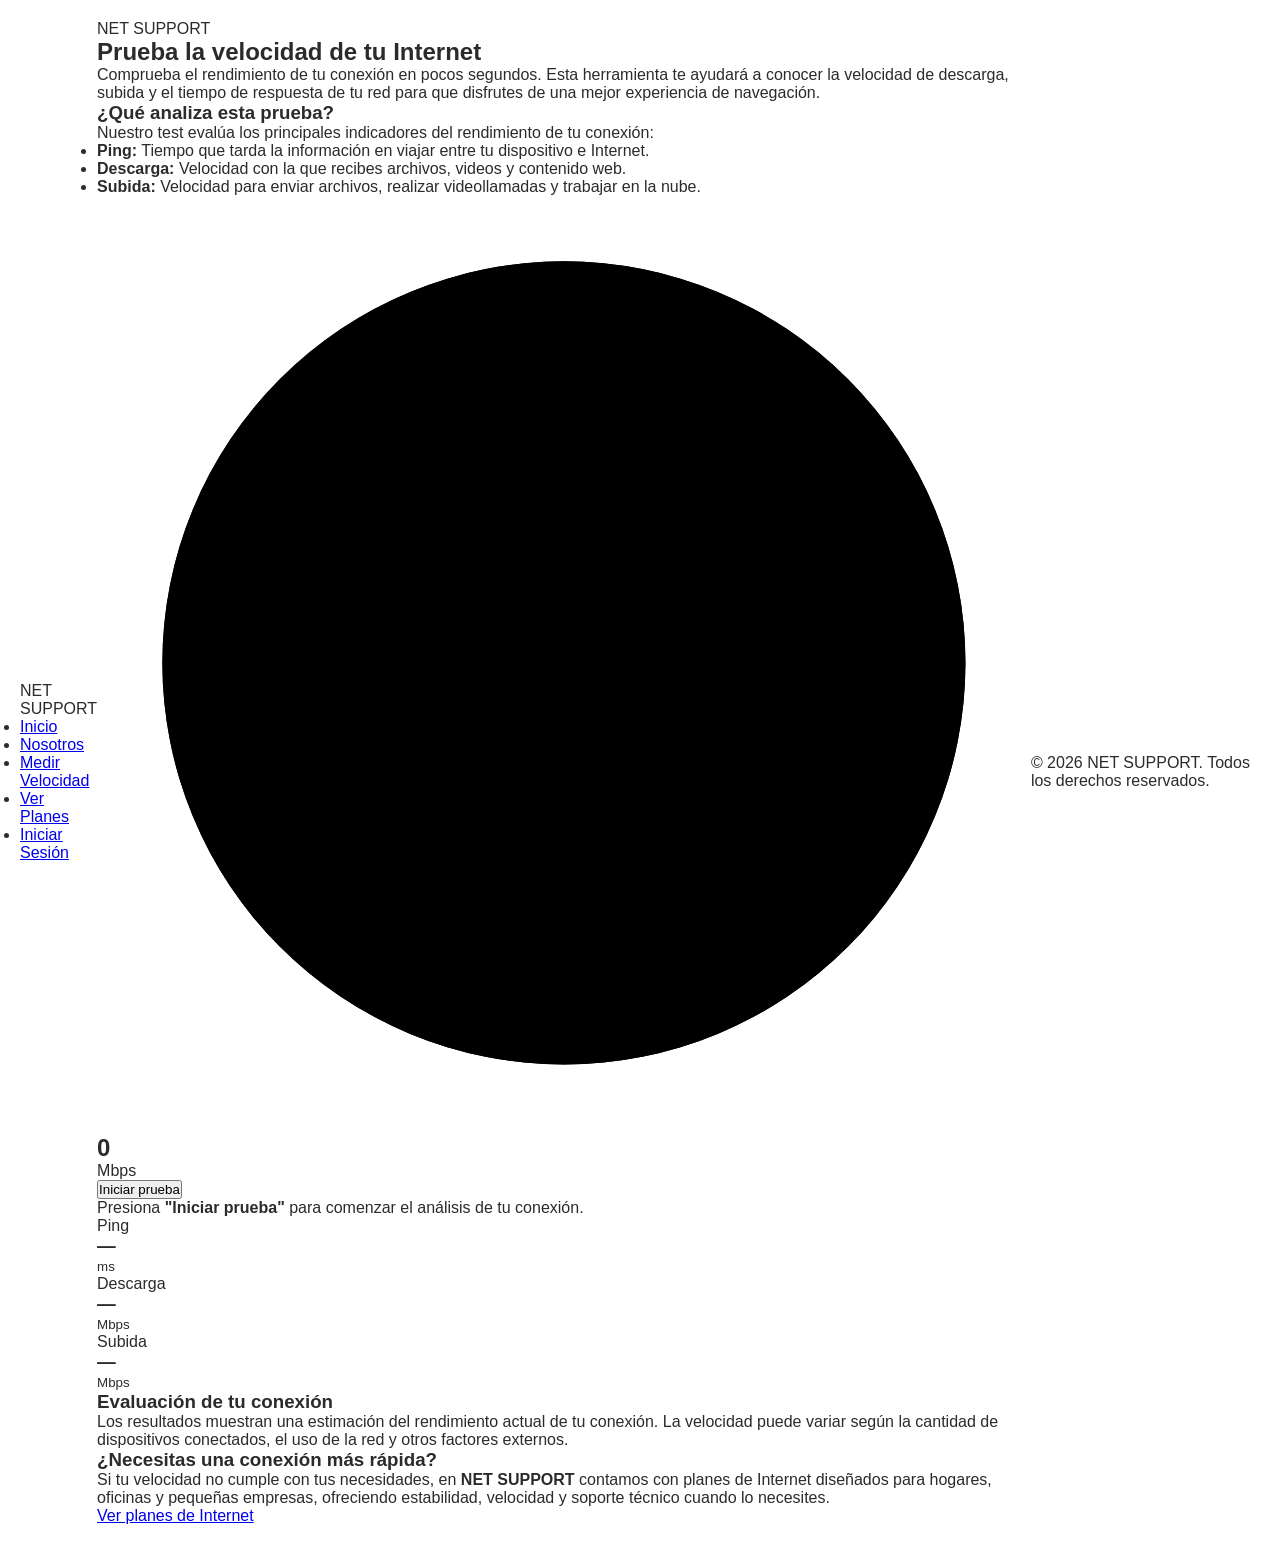
<file: velocidad.html>
<!DOCTYPE html>
<html lang="en">
<head>
    <meta charset="UTF-8">
    <meta name="viewport" content="width=device-width, initial-scale=1.0">
    <title>Velocidad</title>
     <link rel="stylesheet" href="style.css">

<link href="https://fonts.googleapis.com/css2?family=Poppins:wght@300;400;500;600;700&display=swap" rel="stylesheet">

<link rel="stylesheet"
href="https://cdnjs.cloudflare.com/ajax/libs/font-awesome/6.7.2/css/all.min.css">
     
</head>
<body>

    <header>
        <nav>
            <div class="logo">NET SUPPORT</div>

            
            <ul class="nav-links">
                <li><a href="index.html">Inicio</a></li>
                <li><a href="nosotros.html">Nosotros</a></li>
                <li><a href="velocidad.html">Medir Velocidad</a></li>
                <li><a href="planes.html">Ver Planes</a></li>
                 <li><a href="../login/login.html" class="btn-nav">Iniciar Sesión</a></li>
            </ul>
        </nav>
    </header>

<!--PRUEBA DE VELOCIDAD -->
<section id="speed-test">

    <div class="speed-container">

        <div class="speed-header">

            <span class="speed-tag">NET SUPPORT</span>

            <h2>Prueba la velocidad de tu Internet</h2>

            <p>
                Comprueba el rendimiento de tu conexión en pocos segundos. Esta herramienta
                te ayudará a conocer la velocidad de descarga, subida y el tiempo de respuesta
                de tu red para que disfrutes de una mejor experiencia de navegación.
            </p>

        </div>

        <div class="speed-info">

            <div class="info-card">

                <h3>¿Qué analiza esta prueba?</h3>

                <p>
                    Nuestro test evalúa los principales indicadores del rendimiento de tu conexión:
                </p>

                <ul>

                    <li>
                        <strong>Ping:</strong>
                        Tiempo que tarda la información en viajar entre tu dispositivo e Internet.
                    </li>

                    <li>
                        <strong>Descarga:</strong>
                        Velocidad con la que recibes archivos, videos y contenido web.
                    </li>

                    <li>
                        <strong>Subida:</strong>
                        Velocidad para enviar archivos, realizar videollamadas y trabajar en la nube.
                    </li>

                </ul>

            </div>

        </div>

        <!-- Indicador Circular -->

        <div class="speed-meter">

            <div class="speed-circle">

                <svg viewBox="0 0 200 200">

                    <circle
                        class="circle-bg"
                        cx="100"
                        cy="100"
                        r="86">
                    </circle>

                    <circle
                        id="speedRingFg"
                        class="circle-progress"
                        cx="100"
                        cy="100"
                        r="86">
                    </circle>

                </svg>

                <div class="speed-display">

                    <h1 id="speedBigNumber">0</h1>

                    <span id="speedBigUnit">
                        Mbps
                    </span>

                </div>

            </div>

        </div>

        <!-- Botón -->

        <div class="speed-action">

            <button
                id="startTestBtn"
                onclick="runSpeedTest()">

                Iniciar prueba

            </button>

        </div>

        <!-- Estado -->

        <div class="speed-status">

            <p id="speedStatus">
                Presiona <strong>"Iniciar prueba"</strong> para comenzar el análisis de tu conexión.
            </p>

        </div>

        <!-- Resultados -->

        <div class="speed-results">

            <div class="result-card">

                <span>Ping</span>

                <h3 id="resPing">—</h3>

                <small>ms</small>

            </div>

            <div class="result-card">

                <span>Descarga</span>

                <h3 id="resDown">—</h3>

                <small>Mbps</small>

            </div>

            <div class="result-card">

                <span>Subida</span>

                <h3 id="resUp">—</h3>

                <small>Mbps</small>

            </div>

        </div>

        <!-- Evaluación -->

        <div class="speed-advice">

            <h3>Evaluación de tu conexión</h3>

            <p id="speedAdvice">

                Los resultados muestran una estimación del rendimiento actual de tu conexión.
                La velocidad puede variar según la cantidad de dispositivos conectados,
                el uso de la red y otros factores externos.

            </p>

        </div>

        <!-- Recomendación -->

        <div class="speed-recommendation">

            <h3>¿Necesitas una conexión más rápida?</h3>

            <p>

                Si tu velocidad no cumple con tus necesidades, en
                <strong>NET SUPPORT</strong> contamos con planes de Internet diseñados
                para hogares, oficinas y pequeñas empresas, ofreciendo estabilidad,
                velocidad y soporte técnico cuando lo necesites.

            </p>

            <a href="planes.html" class="plans-button">

                Ver planes de Internet

            </a>

        </div>

    </div>

</section>

        <script src="velocidad.js"></script>


        <footer class="footer">

        <p>&copy; 2026 NET SUPPORT. Todos los derechos reservados.</p>
    </footer>
</body>
</html>
</file>
<file: style.css>
:root {
    --primary-purple: #003366;
    --primary-purple-hover: #003366;
    --bg-light: #f0f2f8;
    --card-bg: #ffffff;
    --text-dark: #2b2b2b;
    --text-muted: #7e7e7e;
    --border-color: #e5e7eb;
    
    --status-published: #2bc48a;
    --status-pending: #ffb703;
    --status-process: #003366;
    --status-danger: #e63946;
}

* {
    margin: 0;
    padding: 0;
    box-sizing: border-box;
    font-family: 'Segoe UI', system-ui, -apple-system, sans-serif;
}

body {
    background-color: var(--bg-light);
    color: var(--text-dark);
}

/* TOPBAR */
.topbar {
    height: 65px;
    background: var(--card-bg);
    display: flex;
    align-items: center;
    justify-content: space-between;
    padding: 0 2rem;
    box-shadow: 0 2px 10px rgba(0,0,0,0.03);
    position: sticky;
    top: 0;
    z-index: 100;
}

.brand {
    display: flex;
    align-items: center;
    gap: 10px;
    color: var(--primary-purple);
}

.brand-icon { font-size: 2rem; }
.brand h2 { font-size: 1.25rem; font-weight: 800; }

.search-box {
    display: flex;
    align-items: center;
    background: #f1f3f9;
    border-radius: 30px;
    padding: 4px 6px 4px 16px;
    width: 380px;
}

.search-box input {
    border: none;
    background: transparent;
    outline: none;
    width: 100%;
    font-size: 0.9rem;
}

.search-box button {
    background: var(--primary-purple);
    color: white;
    border: none;
    width: 34px;
    height: 34px;
    border-radius: 50%;
    cursor: pointer;
    display: flex;
    align-items: center;
    justify-content: center;
}

.user-menu { display: flex; align-items: center; gap: 1.2rem; }
.icon-btn { font-size: 1.4rem; color: var(--primary-purple); cursor: pointer; }

.avatar {
    width: 38px;
    height: 38px;
    background: #e2d9f3;
    color: var(--primary-purple);
    border-radius: 50%;
    display: flex;
    align-items: center;
    justify-content: center;
    font-size: 1.2rem;
}

/* LAYOUT & SIDEBAR */
.layout { display: flex; min-height: calc(100vh - 65px); }

.sidebar {
    width: 240px;
    background: var(--card-bg);
    padding: 1.5rem 0.8rem;
    border-right: 1px solid var(--border-color);
}

.sidebar ul { list-style: none; }

.sidebar li {
    display: flex;
    align-items: center;
    gap: 14px;
    padding: 0.85rem 1.2rem;
    color: var(--text-dark);
    font-weight: 600;
    font-size: 0.95rem;
    border-radius: 10px;
    cursor: pointer;
    margin-bottom: 0.4rem;
    transition: all 0.2s ease;
}

.sidebar li i { font-size: 1.25rem; }

.sidebar li:hover { background: #f4f0fd; color: var(--primary-purple); }

.sidebar li.active {
    background: var(--primary-purple);
    color: white;
    box-shadow: 0 4px 12px rgba(63, 33, 131, 0.3);
}

.sidebar li.logout { margin-top: 2rem; color: var(--status-danger); }
.sidebar li.logout:hover { background: #ffebee; }

/* CONTENIDO */
.contenido { flex: 1; padding: 2rem; }
.page-title { font-size: 1.5rem; font-weight: 700; margin-bottom: 1.5rem; }

/* TARJETAS */
.tarjetas {
    display: grid;
    grid-template-columns: repeat(auto-fit, minmax(210px, 1fr));
    gap: 1.5rem;
    margin-bottom: 2rem;
}

.card-purple {
    background: var(--primary-purple);
    color: white;
    padding: 1.5rem;
    border-radius: 16px;
    display: flex;
    align-items: center;
    justify-content: space-between;
    box-shadow: 0 8px 20px rgba(63, 33, 131, 0.2);
}

.card-info b { font-size: 2.2rem; font-weight: 700; display: block; }
.card-info p { font-size: 0.85rem; opacity: 0.85; }
.card-icon { font-size: 2.5rem; opacity: 0.9; }

.dashboard-grid {
    display: grid;
    grid-template-columns: 2.2fr 1fr;
    gap: 1.5rem;
}

.main-card {
    background: var(--card-bg);
    padding: 1.5rem;
    border-radius: 16px;
    box-shadow: 0 2px 12px rgba(0,0,0,0.03);
}

.card-header {
    display: flex;
    justify-content: space-between;
    align-items: center;
    margin-bottom: 1.2rem;
}

.card-header h2 { font-size: 1.2rem; color: var(--primary-purple); font-weight: 700; }

.btn-purple {
    background: var(--primary-purple);
    color: white;
    border: none;
    padding: 0.5rem 1rem;
    border-radius: 8px;
    font-weight: 600;
    font-size: 0.85rem;
    cursor: pointer;
}

.btn-action {
    padding: 0.4rem 0.8rem;
    border: none;
    border-radius: 6px;
    font-size: 0.75rem;
    font-weight: 600;
    cursor: pointer;
    margin-right: 5px;
}

.btn-proceso { background: var(--status-process); color: white; }
.btn-resuelto { background: var(--status-published); color: white; }

/* TABLAS Y BADGES */
.table-responsive { overflow-x: auto; }
table { width: 100%; border-collapse: collapse; }
th { text-align: left; padding: 0.8rem 1rem; color: var(--text-muted); font-size: 0.85rem; text-transform: uppercase; }
td { padding: 1rem; border-bottom: 1px solid var(--bg-light); font-size: 0.9rem; }

.status-badge {
    padding: 4px 12px;
    border-radius: 20px;
    font-size: 0.75rem;
    font-weight: 700;
    color: white;
    display: inline-block;
}

.status-resuelto { background: var(--status-published); }
.status-pendiente { background: var(--status-pending); }
.status-proceso { background: var(--status-process); }

/* LISTA USUARIOS */
.recent-users-list { list-style: none; }
.recent-users-list li {
    display: flex;
    align-items: center;
    gap: 12px;
    padding: 0.8rem 0;
    border-bottom: 1px solid var(--bg-light);
}

.user-avatar-small {
    width: 36px;
    height: 36px;
    border-radius: 50%;
    background: #f0ebf8;
    color: var(--primary-purple);
    display: flex;
    align-items: center;
    justify-content: center;
}

/* FORMULARIOS */
.form-group { margin-bottom: 1rem; }
.form-group label { display: block; margin-bottom: 0.4rem; font-weight: 600; font-size: 0.9rem; }
.form-control {
    width: 100%;
    padding: 0.75rem;
    border: 1px solid var(--border-color);
    border-radius: 8px;
    outline: none;
}

.oculto { display: none !important; }

/* style.css */

/* Reset básico */
* {
    margin: 0;
    padding: 0;
    box-sizing: border-box;
    font-family: -apple-system, BlinkMacSystemFont, "Segoe UI", Roboto, "Helvetica Neue", Arial, sans-serif;
}

body {
    min-height: 100vh;
    display: flex;
    align-items: center;
    justify-content: center;
    background-color: #ffffff;
    padding: 20px;
}

/* Contenedor tipo Tarjeta */
.card-container {
    width: 100%;
    max-width: 400px;
    background: #ffffff;
    border-radius: 12px;
    box-shadow: 0 10px 30px rgba(0, 0, 0, 0.08);
    padding: 36px 32px;
    border: 1px solid #f0f0f0;
}

.login-right-panel {
    width: 100%;
}

/* Encabezados */
.login-subtitle {
    display: block;
    font-size: 0.72rem;
    font-weight: 700;
    letter-spacing: 0.8px;
    color: #0d6efd;
    text-transform: uppercase;
    margin-bottom: 6px;
    text-align: center;
}

.login-title {
    font-size: 2rem;
    font-weight: 700;
    color: #1a1a1a;
    margin-bottom: 8px;
    text-align: center;
}

.login-description {
    font-size: 0.9rem;
    color: #6c757d;
    margin-bottom: 24px;
    text-align: center;
}

/* Formularios e Inputs */
.login-form {
    display: flex;
    flex-direction: column;
    gap: 16px;
}

.login-form-group {
    display: flex;
    flex-direction: column;
    gap: 6px;
}

.login-form-group label {
    font-size: 0.9rem;
    font-weight: 500;
    color: #212529;
}

.login-input-wrapper {
    position: relative;
    display: flex;
    align-items: center;
}

.login-input {
    width: 100%;
    padding: 10px 14px;
    font-size: 0.95rem;
    border: 1px solid #dee2e6;
    border-radius: 8px;
    outline: none;
    background-color: #ffffff;
    color: #212529;
    transition: border-color 0.2s ease, box-shadow 0.2s ease;
}

.login-input::placeholder {
    color: #a0aec0;
}

/* Efecto de foco idéntico a la imagen (Halo Azul) */
.login-input:focus {
    border-color: #80bdff;
    box-shadow: 0 0 0 4px rgba(13, 110, 253, 0.25);
}

/* Botón para Mostrar/Ocultar Contraseña */
.login-toggle-password {
    position: absolute;
    right: 12px;
    background: none;
    border: none;
    color: #0d6efd;
    font-size: 0.82rem;
    font-weight: 600;
    cursor: pointer;
}

.login-toggle-password:hover {
    text-decoration: underline;
}

/* Botón Principal (Login / Registro) */
.login-btn {
    width: 100%;
    padding: 12px;
    font-size: 0.95rem;
    font-weight: 600;
    color: #ffffff;
    background-color: #0d6efd;
    border: none;
    border-radius: 8px;
    cursor: pointer;
    margin-top: 8px;
    transition: background-color 0.2s ease, transform 0.1s ease;
}

.login-btn:hover {
    background-color: #0b5ed7;
}

.login-btn:active {
    transform: scale(0.99);
}

.login-btn:disabled {
    background-color: #9ec5fe;
    cursor: not-allowed;
}

/* Mensajes de respuesta */
#loginMessage, 
#registerMessage {
    font-size: 0.85rem;
    font-weight: 500;
    text-align: center;
    min-height: 20px;
    margin-top: 4px;
}

/* Enlace inferior de alternancia */
.login-switch {
    margin-top: 20px;
    font-size: 0.88rem;
    color: #6c757d;
    text-align: center;
}

.login-link-button {
    background: none;
    border: none;
    color: #0d6efd;
    font-weight: 600;
    cursor: pointer;
    font-size: 0.88rem;
    margin-left: 4px;
}

.login-link-button:hover {
    text-decoration: underline;
}

/* Ocultar sección inactiva */
.login-hidden {
    display: none !important;
}

.user-dropdown{
    position:relative;
}

.user-btn{

    display:flex;
    align-items:center;
    gap:10px;

    background:transparent;
    border:none;
    cursor:pointer;

    color:#444;
    font-size:15px;
}

.dropdown-menu{

    position:absolute;

    top:60px;

    right:0;

    width:220px;

    background:#fff;

    border-radius:10px;

    box-shadow:0 10px 25px rgba(0,0,0,.15);

    display:none;

    overflow:hidden;

    z-index:999;
}

.dropdown-menu.show{

    display:block;

}

.dropdown-menu a{

    display:flex;
    align-items:center;
    gap:12px;

    padding:14px 18px;

    color:#444;

    text-decoration:none;

    transition:.3s;
}

.dropdown-menu a:hover{

    background:#f5f5f5;

}

.dropdown-menu i{

    font-size:20px;

    color:#6c5ce7;
}

/* ===================================================
   UNIFICACIÓN DE DISEÑO: admin.html <-> panel.html
   (mismas clases visuales que .layout/.sidebar/.contenido
   /.tarjetas/.card-purple/.main-card ya usan)
=================================================== */

/* Sidebar de admin.html (menu-list / menu-item) */
.menu-list { list-style: none; }

.menu-item {
    display: flex;
    align-items: center;
    gap: 14px;
    padding: 0.85rem 1.2rem;
    color: var(--text-dark);
    font-weight: 600;
    font-size: 0.95rem;
    border-radius: 10px;
    cursor: pointer;
    margin-bottom: 0.4rem;
    transition: all 0.2s ease;
}

.menu-item i { font-size: 1.25rem; }

.menu-item:hover { background: #f4f0fd; color: var(--primary-purple); }

.menu-item.active {
    background: var(--primary-purple);
    color: white;
    box-shadow: 0 4px 12px rgba(0, 51, 102, 0.3);
}

.sidebar-footer { margin-top: 2rem; }

.btn-logout {
    width: 100%;
    display: flex;
    align-items: center;
    gap: 10px;
    padding: 0.85rem 1.2rem;
    background: none;
    border: none;
    color: var(--status-danger);
    font-weight: 600;
    font-size: 0.95rem;
    cursor: pointer;
    border-radius: 10px;
}

.btn-logout:hover { background: #ffebee; }

/* Topbar / perfil de usuario en admin.html */
.user-profile { display: flex; align-items: center; gap: 1.2rem; }

.selector-rol-container { display: flex; flex-direction: column; gap: 2px; }

.select-rol {
    padding: 6px 10px;
    border-radius: 8px;
    border: 1px solid var(--border-color);
    background: white;
    font-size: 0.85rem;
}

.user-info { display: flex; flex-direction: column; align-items: flex-end; }
.user-name { font-weight: 600; font-size: 0.9rem; }

.role-badge {
    font-size: 0.75rem;
    color: white;
    background: var(--primary-purple);
    padding: 2px 8px;
    border-radius: 10px;
}

/* Contenido principal (equivalente a .contenido) */
.contenido-principal { flex: 1; padding: 2rem; }

/* Secciones de admin.html (equivalente a .seccion) */
.seccion-admin {}

/* Tarjetas de estadísticas (equivalente a .tarjetas / .card-purple) */
.tarjetas-grid {
    display: grid;
    grid-template-columns: repeat(auto-fit, minmax(210px, 1fr));
    gap: 1.5rem;
    margin-bottom: 2rem;
}

.card-stat {
    background: var(--primary-purple);
    color: white;
    padding: 1.5rem;
    border-radius: 16px;
    display: flex;
    align-items: center;
    justify-content: space-between;
    box-shadow: 0 8px 20px rgba(0, 51, 102, 0.2);
}

.stat-info h3 { font-size: 2.2rem; font-weight: 700; }
.stat-info p { font-size: 0.85rem; opacity: 0.85; }
.stat-icon { font-size: 2.5rem; opacity: 0.9; }
.stat-icon.warning { color: var(--status-pending); opacity: 1; }

/* Tablas dentro de tarjetas (equivalente a .main-card + .table-responsive) */
.dashboard-tables { display: grid; gap: 1.5rem; margin-top: 0.5rem; }

.card-table {
    background: var(--card-bg);
    padding: 1.5rem;
    border-radius: 16px;
    box-shadow: 0 2px 12px rgba(0, 0, 0, 0.03);
}

.card-table h3 {
    font-size: 1.2rem;
    color: var(--primary-purple);
    font-weight: 700;
    margin-bottom: 1rem;
}

.data-table { width: 100%; border-collapse: collapse; }
.data-table th {
    text-align: left;
    padding: 0.8rem 1rem;
    color: var(--text-muted);
    font-size: 0.85rem;
    text-transform: uppercase;
}
.data-table td {
    padding: 1rem;
    border-bottom: 1px solid var(--bg-light);
    font-size: 0.9rem;
}

.text-center { text-align: center; }
.mt-20 { margin-top: 20px; }

/* Formularios de admin.html (equivalente a .form-group / .form-control) */
.card-form {
    background: var(--card-bg);
    padding: 1.5rem;
    border-radius: 16px;
    box-shadow: 0 2px 12px rgba(0, 0, 0, 0.03);
    margin-bottom: 1.5rem;
}

.card-form h3 {
    color: var(--primary-purple);
    font-weight: 700;
    margin-bottom: 1rem;
    font-size: 1.2rem;
}

.grid-form {
    display: grid;
    grid-template-columns: repeat(auto-fit, minmax(220px, 1fr));
    gap: 1rem;
    align-items: end;
}

.grid-form .form-group.full-width { grid-column: 1 / -1; }

.grid-form input,
.grid-form select {
    width: 100%;
    padding: 0.75rem;
    border: 1px solid var(--border-color);
    border-radius: 8px;
    outline: none;
    font-size: 0.9rem;
}

.btn-primary {
    padding: 0.75rem 1.2rem;
    background: var(--primary-purple);
    color: white;
    border: none;
    border-radius: 8px;
    font-weight: 600;
    cursor: pointer;
}

.btn-primary:hover { opacity: 0.9; }

.mensaje-alerta { margin-top: 0.8rem; font-size: 0.9rem; font-weight: 500; }

/* Catálogo de planes (equivalente al grid inline que usa panel.js) */
.grid-planes {
    display: grid;
    grid-template-columns: repeat(auto-fit, minmax(220px, 1fr));
    gap: 1rem;
}

.card-plan {
    border: 1px solid var(--border-color);
    padding: 15px;
    border-radius: 10px;
    background: #fff;
    box-shadow: 0 2px 5px rgba(0, 0, 0, 0.05);
}

.card-plan h3 { color: var(--primary-purple); margin-bottom: 8px; }
.card-plan p { margin: 4px 0; }
</file>
